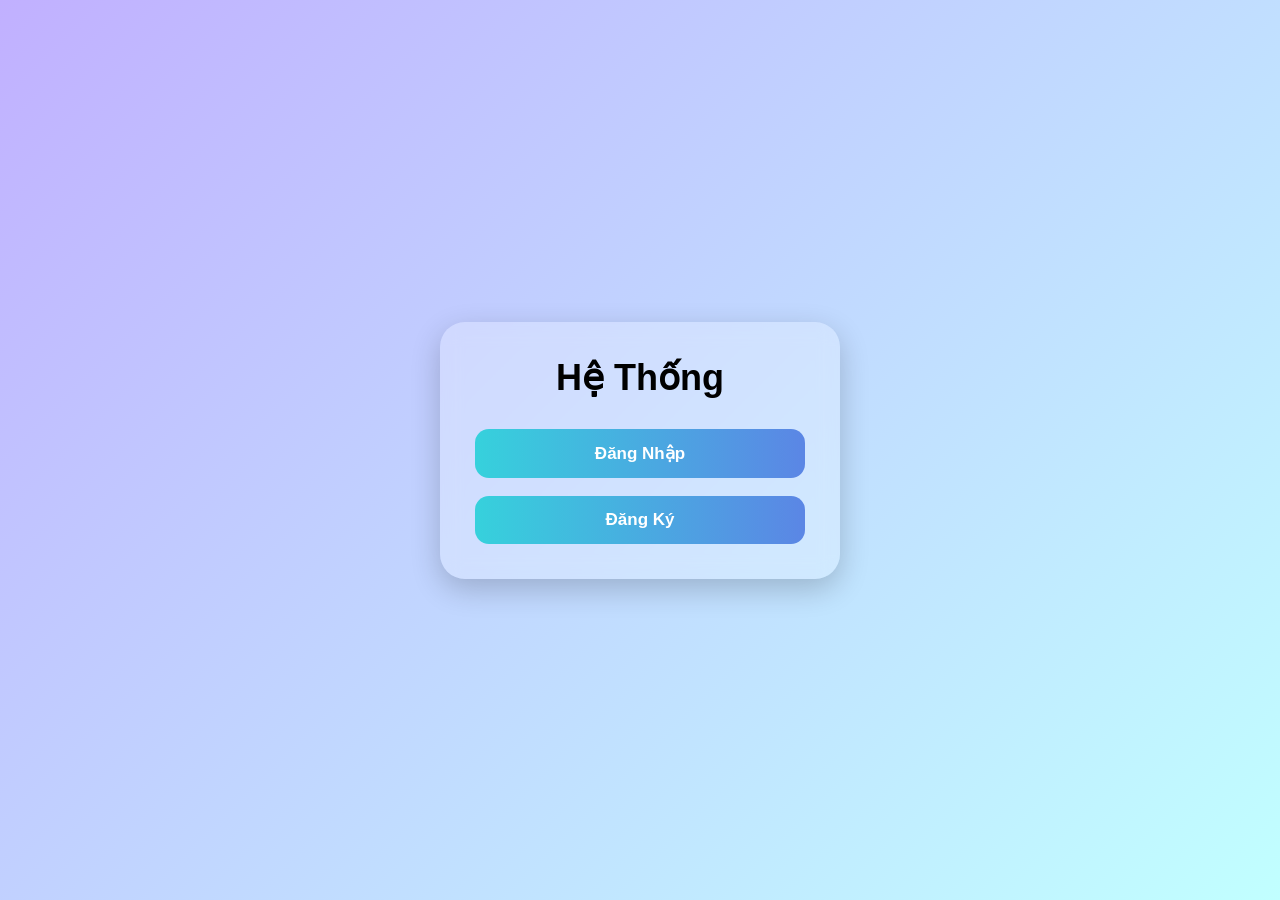
<file: index.html>
<!DOCTYPE html>
<html lang="vi">
<head>
    <meta charset="UTF-8">
    <meta name="viewport" content="width=device-width, initial-scale=1.0">
    <title>Trang Chủ</title>
    <link rel="stylesheet" href="css/style1.css">
</head>
<body>

    <div class="container">
        <div class="form-box">
            <h2>Hệ Thống</h2>

            <div class="btn-menu">
                <a href="html/page1.html" target= "_blank">
                    <button>Đăng Nhập</button>
                </a>

                <a href="html/page2.html" target= "_blank">
                    <button>Đăng Ký</button>
                </a>
            </div>
        </div>
    </div>

</body>
</html>
</file>
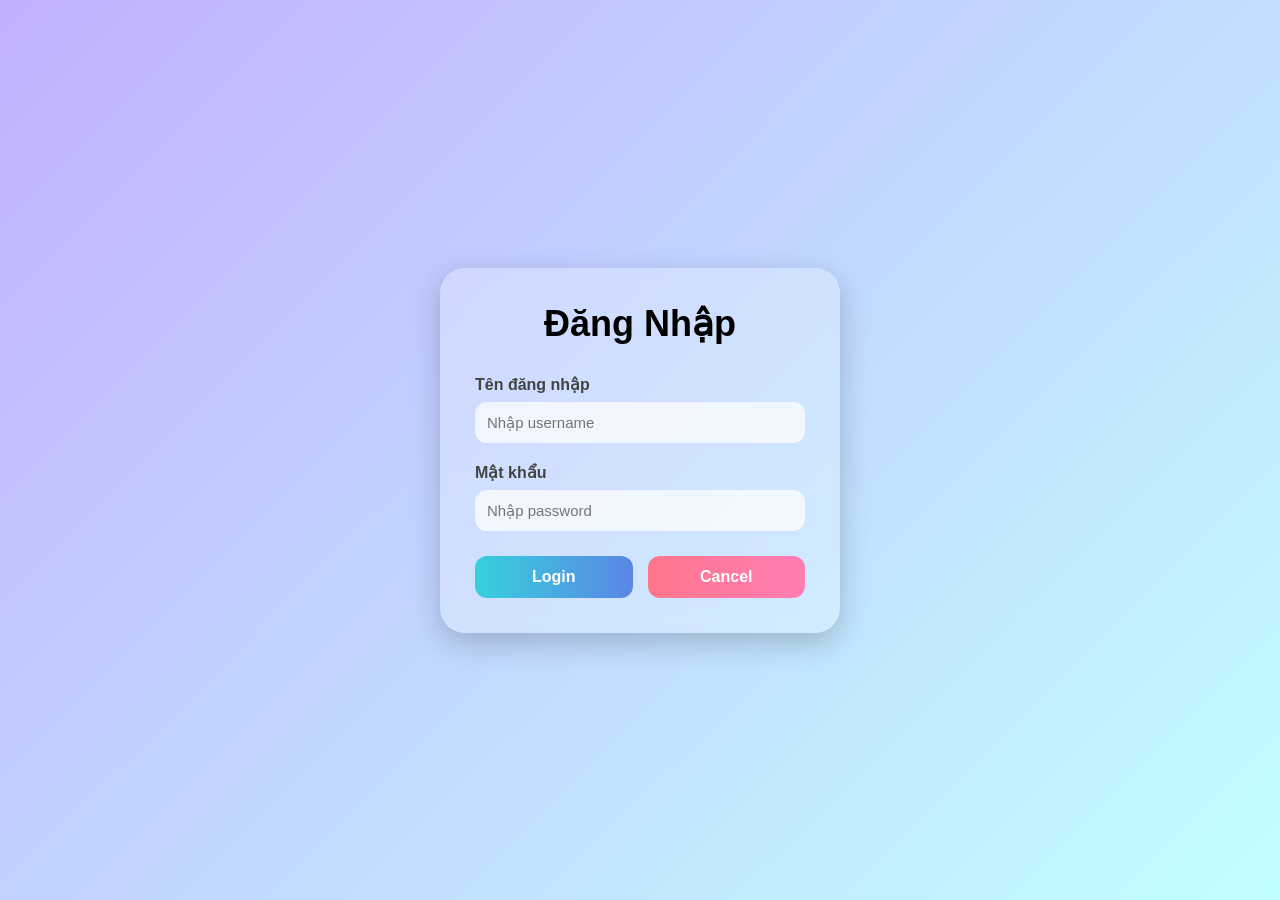
<file: html/page1.html>
<!DOCTYPE html>
<html lang="vi">
<head>
    <meta charset="UTF-8">
    <meta name="viewport" content="width=device-width, initial-scale=1.0">
    <title>Form Đăng Nhập</title>
    <link rel="stylesheet" href="../css/style1.css">
</head>
<body>

    <div class="container">
        <form class="form-box">
            <h2>Đăng Nhập</h2>

            <div class="form-group">
                <label>Tên đăng nhập</label>
                <input type="text" placeholder="Nhập username">
            </div>

            <div class="form-group">
                <label>Mật khẩu</label>
                <input type="password" placeholder="Nhập password">
            </div>

            <div class="btn-group">
                <button type="submit">Login</button>
                <button type="reset">Cancel</button>
            </div>
        </form>
    </div>

</body>
</html>
</file>
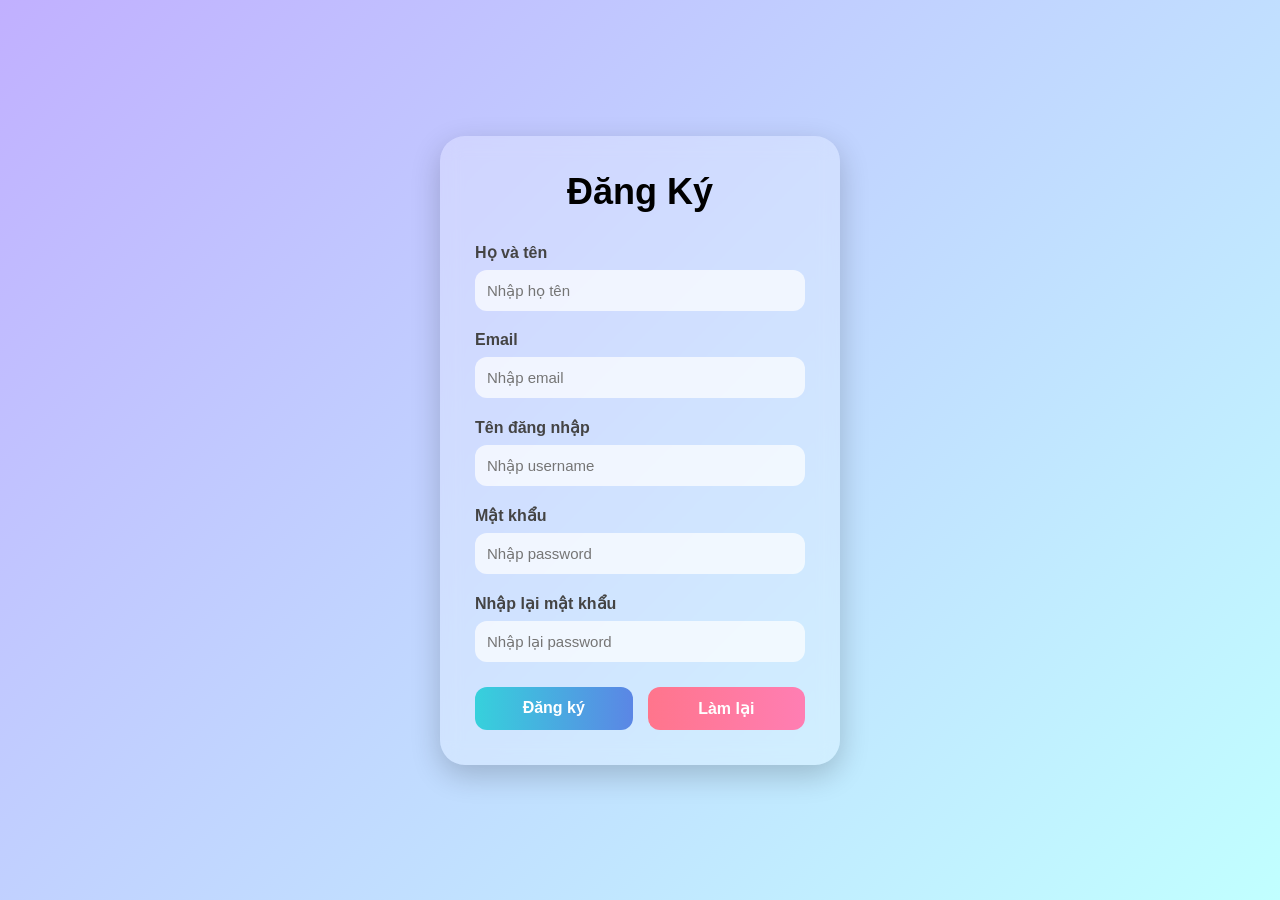
<file: html/page2.html>
<!DOCTYPE html>
<html lang="vi">
<head>
    <meta charset="UTF-8">
    <meta name="viewport" content="width=device-width, initial-scale=1.0">
    <title>Form Đăng Ký</title>
    <link rel="stylesheet" href="../css/style1.css">
</head>
<body>

    <div class="container">
        <form class="form-box">
            <h2>Đăng Ký</h2>

            <div class="form-group">
                <label>Họ và tên</label>
                <input type="text" placeholder="Nhập họ tên">
            </div>

            <div class="form-group">
                <label>Email</label>
                <input type="email" placeholder="Nhập email">
            </div>

            <div class="form-group">
                <label>Tên đăng nhập</label>
                <input type="text" placeholder="Nhập username">
            </div>

            <div class="form-group">
                <label>Mật khẩu</label>
                <input type="password" placeholder="Nhập password">
            </div>

            <div class="form-group">
                <label>Nhập lại mật khẩu</label>
                <input type="password" placeholder="Nhập lại password">
            </div>

            <div class="btn-group">
                <button type="submit">Đăng ký</button>
                <button type="reset">Làm lại</button>
            </div>
        </form>
    </div>

</body>
</html>
</file>
<file: css/style1.css>
*{
    margin: 0;
    padding: 0;
    box-sizing: border-box;
    font-family: Arial, Helvetica, sans-serif;
}

body{
    background: linear-gradient(135deg, #c1b0ff, #c1ffff);
    height: 100vh;
    display: flex;
    justify-content: center;
    align-items: center;
}

/* Khung giữa */
.container{
    width: 100%;
    display: flex;
    justify-content: center;
    align-items: center;
}

/* Form */
.form-box{
    background: rgba(255,255,255,0.25);
    backdrop-filter: blur(10px);
    width: 400px;
    padding: 35px;
    border-radius: 25px;
    box-shadow: 0 10px 30px rgba(0,0,0,0.2);
    animation: fadeIn 0.7s ease;
}

/* Tiêu đề */
.form-box h2{
    text-align: center;
    margin-bottom: 30px;
    color: #00b7ffs;
    font-size: 36px;
    font-weight: bold;
}

/* Nhóm input */
.form-group{
    margin-bottom: 20px;
}

.form-group label{
    display: block;
    margin-bottom: 8px;
    font-weight: bold;
    color: #444;
}

.form-group input{
    width: 100%;
    padding: 12px;
    border: none;
    border-radius: 12px;
    font-size: 15px;
    background: rgba(255,255,255,0.7);
    transition: 0.3s;
}

/* Khi bấm input */
.form-group input:focus{
    outline: none;
    background: white;
    box-shadow: 0 0 8px #ff8ac2;
}

/* Nút login cancel */
.btn-group{
    display: flex;
    justify-content: space-between;
    margin-top: 25px;
    gap: 15px;
}

.btn-group button{
    width: 100%;
    padding: 12px;
    border: none;
    border-radius: 12px;
    font-size: 16px;
    cursor: pointer;
    color: white;
    font-weight: bold;
    transition: 0.3s;
}

/* Nút submit */
.btn-group button[type="submit"]{
    background: linear-gradient(to right, #36d1dc, #5b86e5);
}

.btn-group button[type="submit"]:hover{
    transform: translateY(-3px);
    box-shadow: 0 5px 15px rgba(91,134,229,0.5);
}

/* Nút reset */
.btn-group button[type="reset"]{
    background: linear-gradient(to right, #ff758c, #ff7eb3);
}

.btn-group button[type="reset"]:hover{
    transform: translateY(-3px);
    box-shadow: 0 5px 15px rgba(255,117,140,0.5);
}

/* Menu index */
.btn-menu{
    display: flex;
    flex-direction: column;
    gap: 18px;
}

/* Link button */
.btn-menu a{
    text-decoration: none;
}

/* Nút menu */
.btn-menu button{
    width: 100%;
    padding: 14px;
    border: none;
    border-radius: 14px;
    background: linear-gradient(to right, #36d1dc, #5b86e5);
    color: white;
    font-size: 17px;
    font-weight: bold;
    cursor: pointer;
    transition: 0.3s;
}

/* Hover menu */
.btn-menu button:hover{
    transform: scale(1.03);
    box-shadow: 0 8px 20px rgba(91,134,229,0.5);
}

/* Hiệu ứng xuất hiện */
@keyframes fadeIn{
    from{
        opacity: 0;
        transform: translateY(20px);
    }

    to{
        opacity: 1;
        transform: translateY(0);
    }
}
</file>
